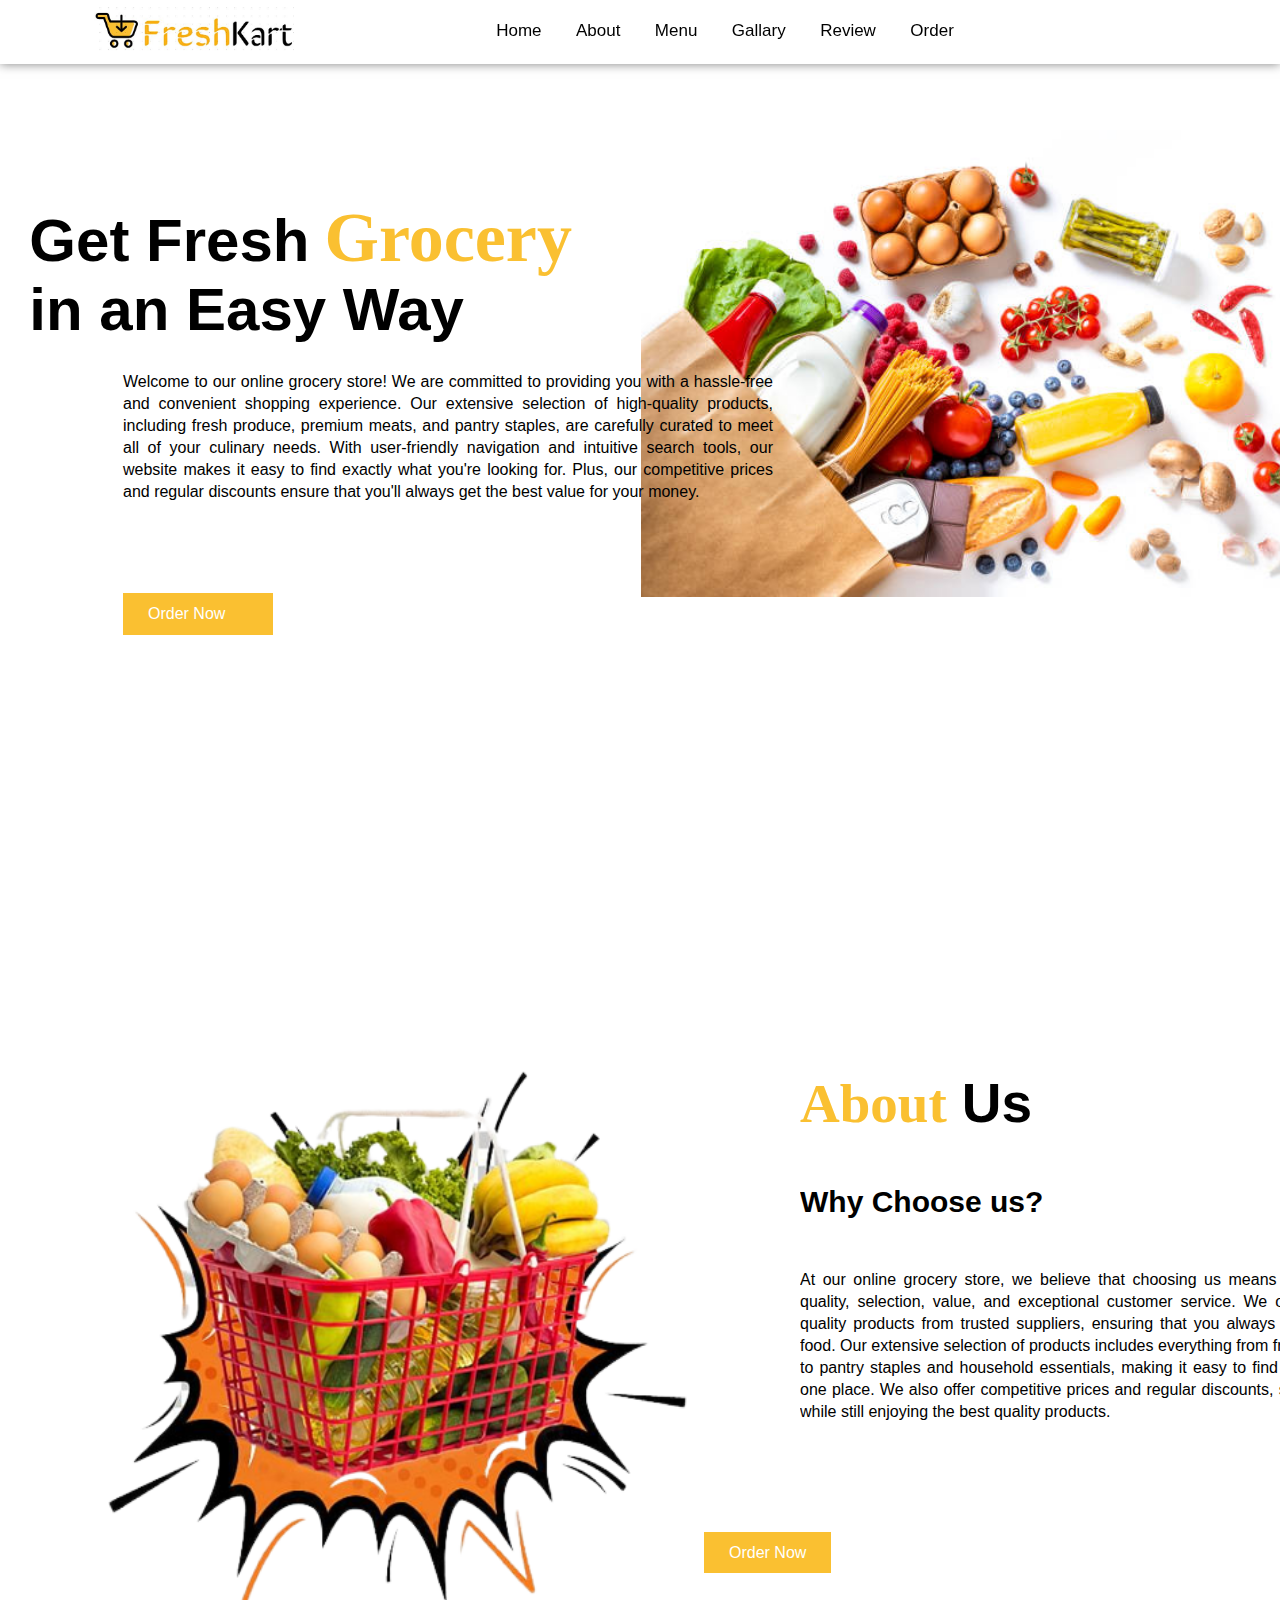
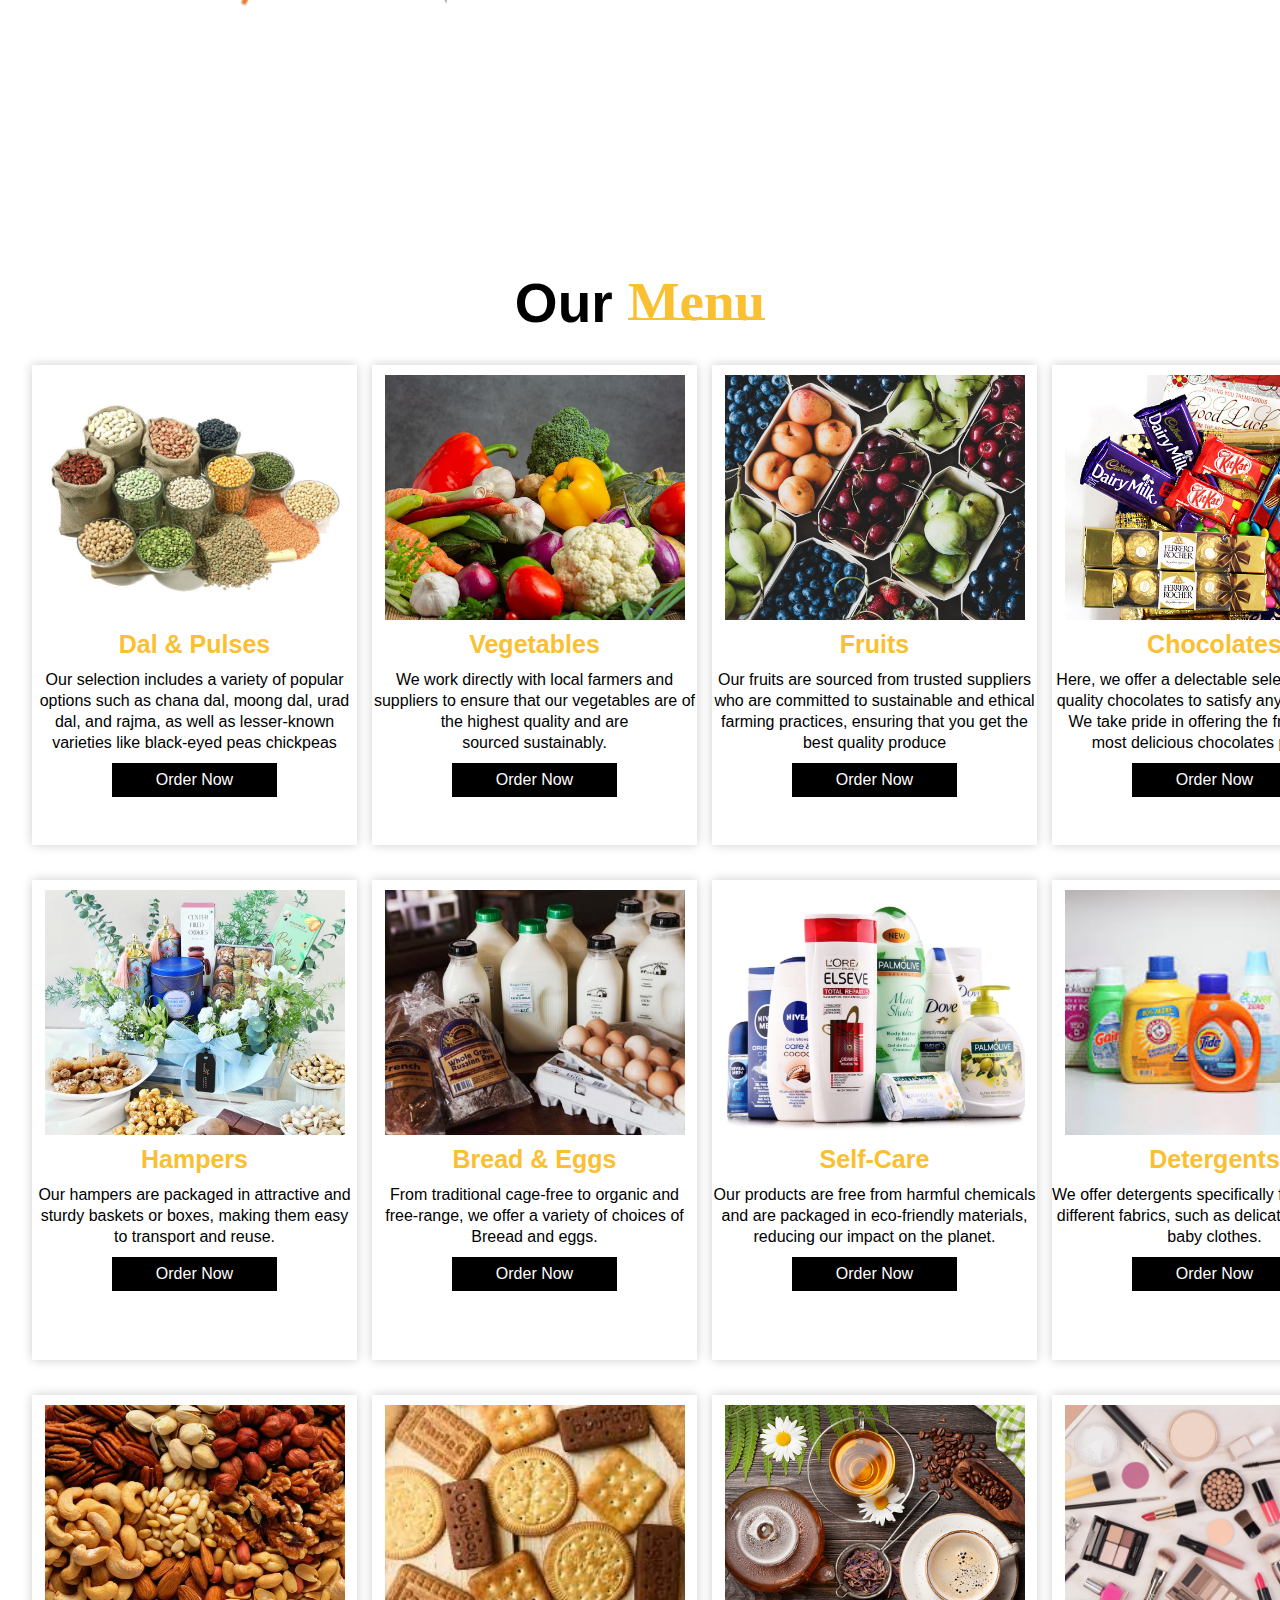
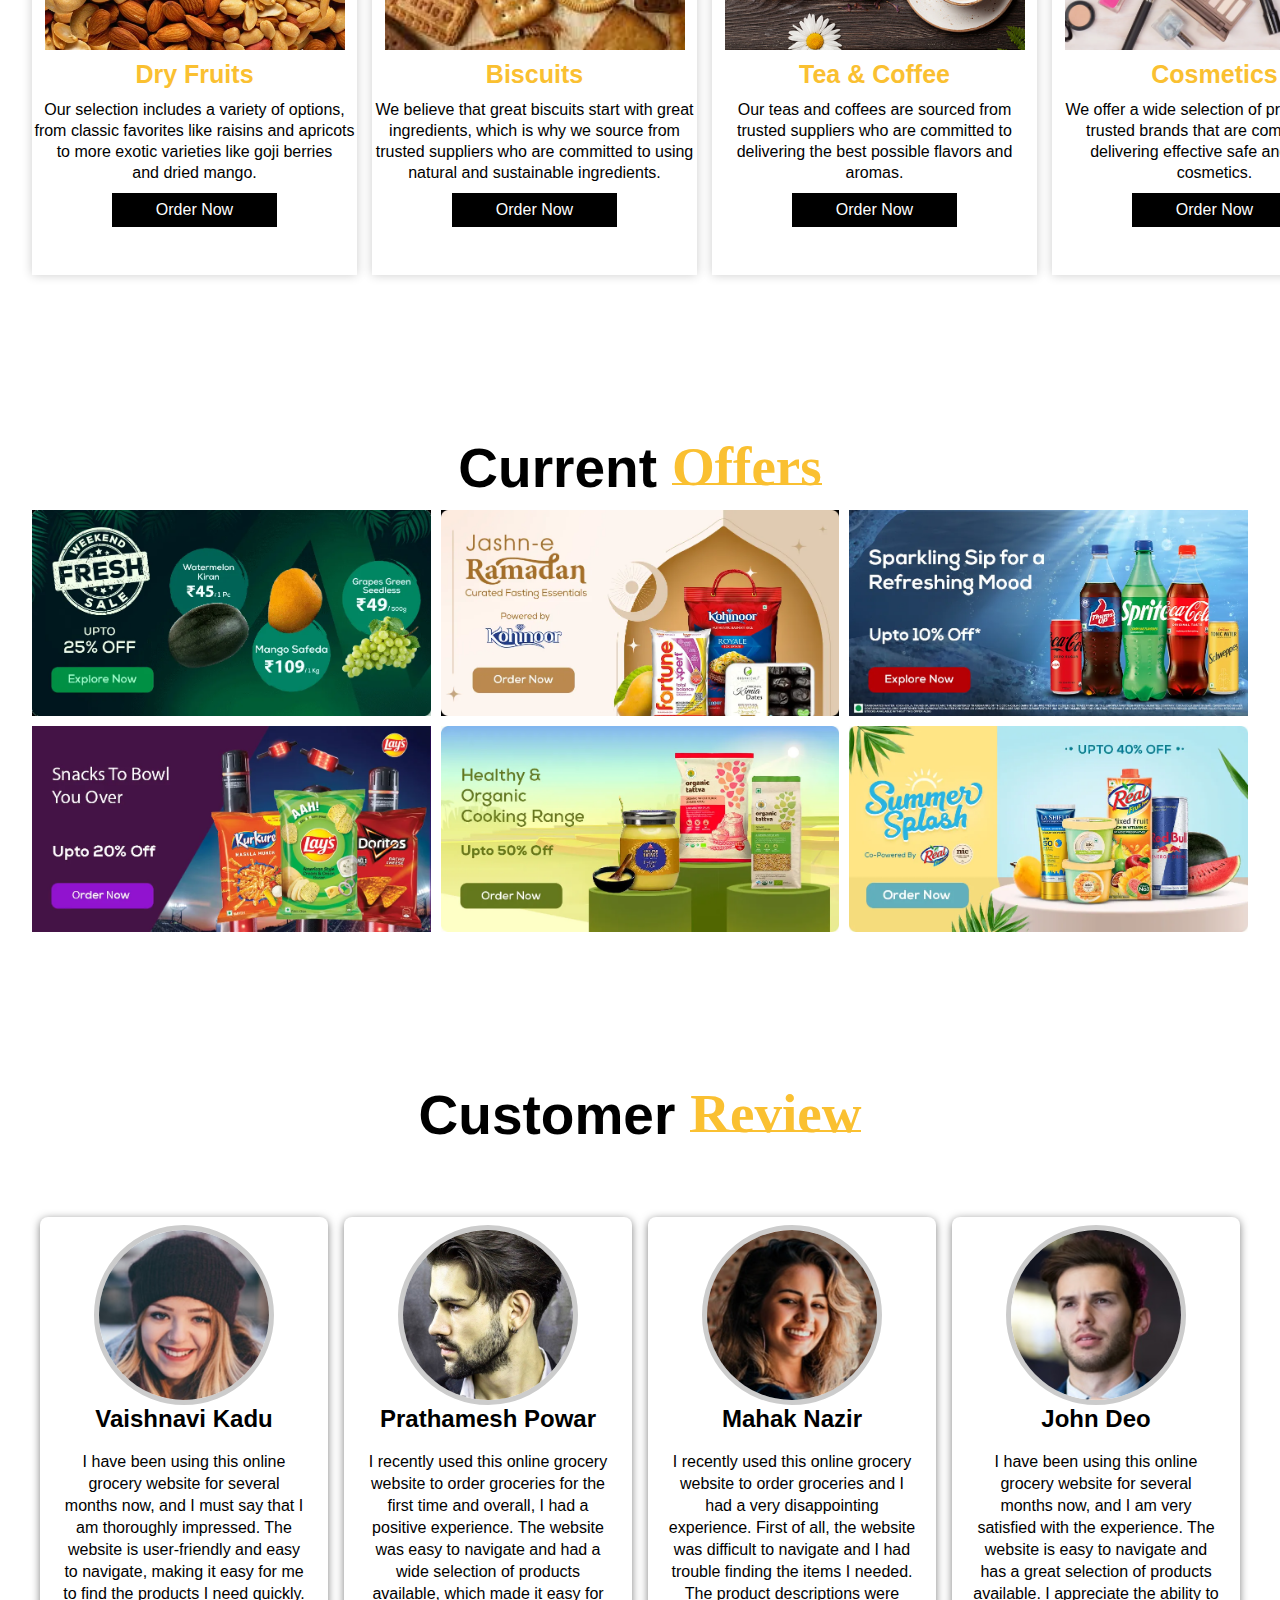
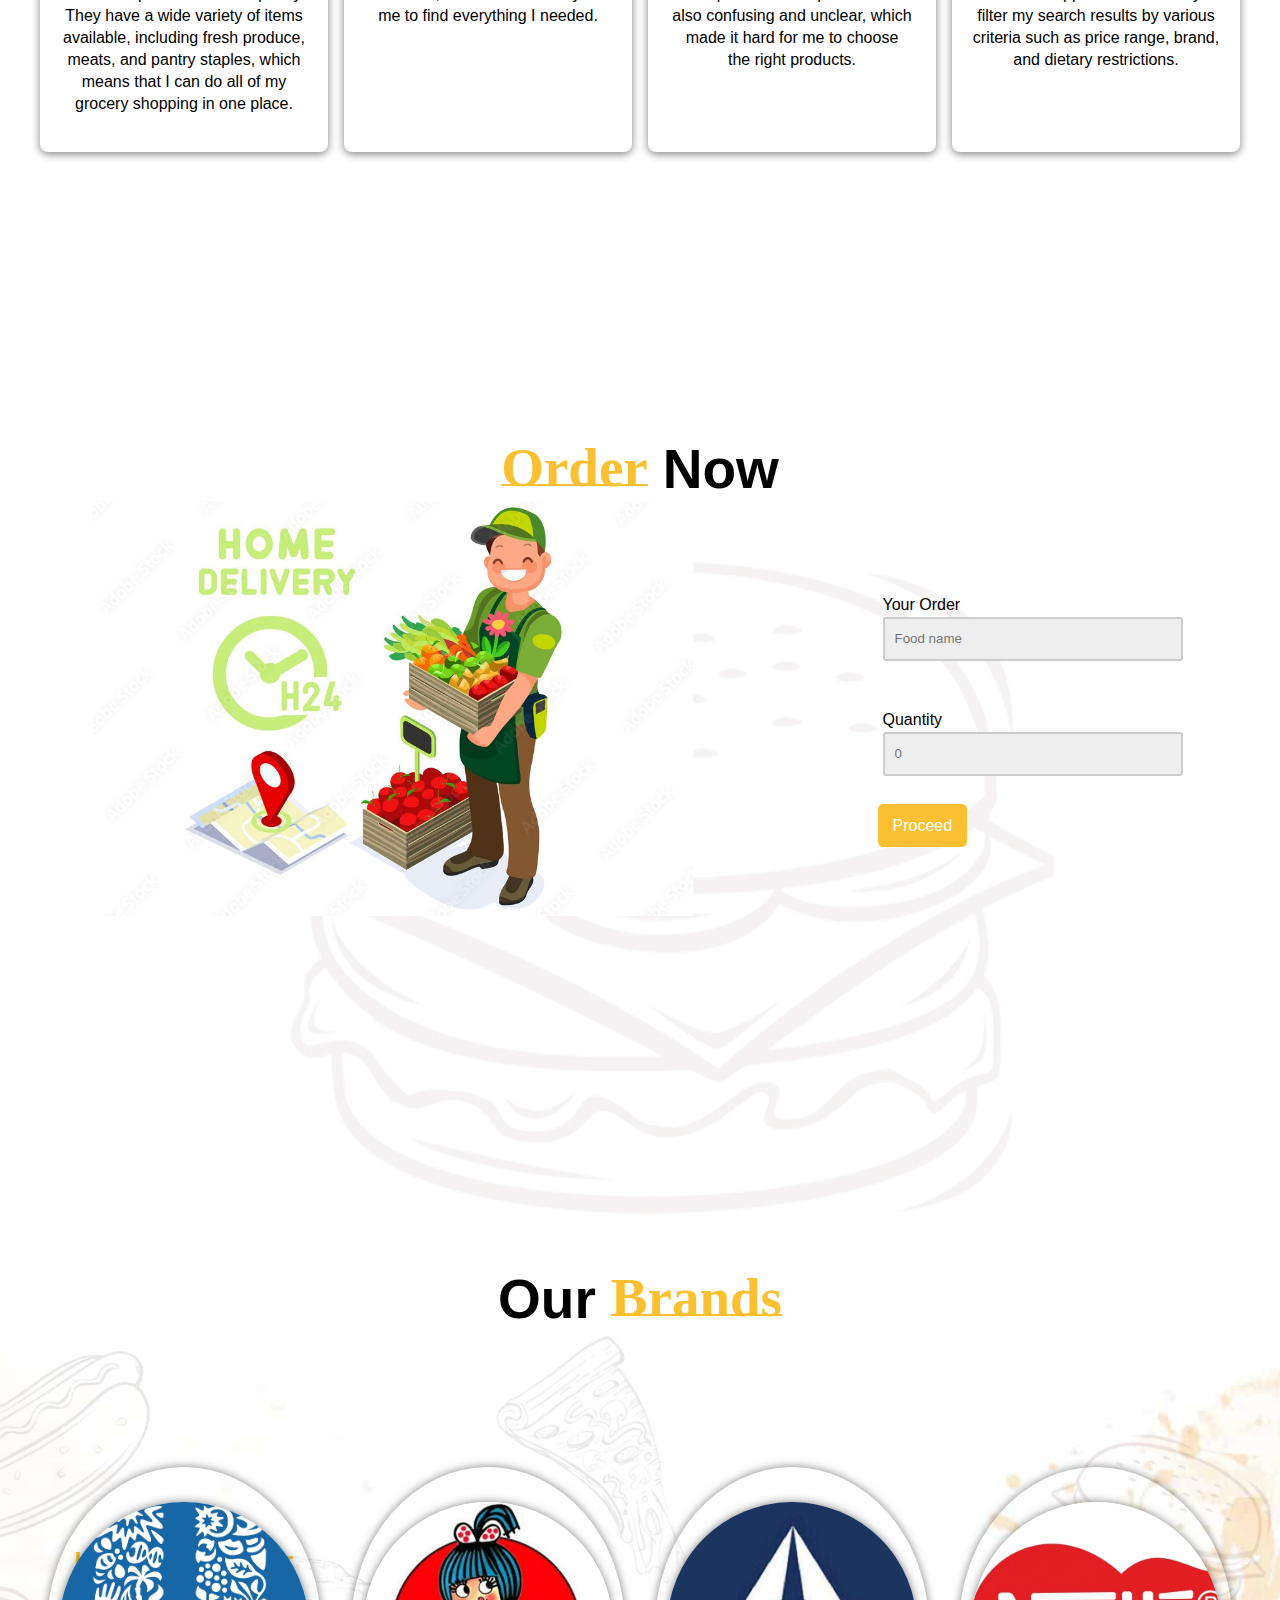
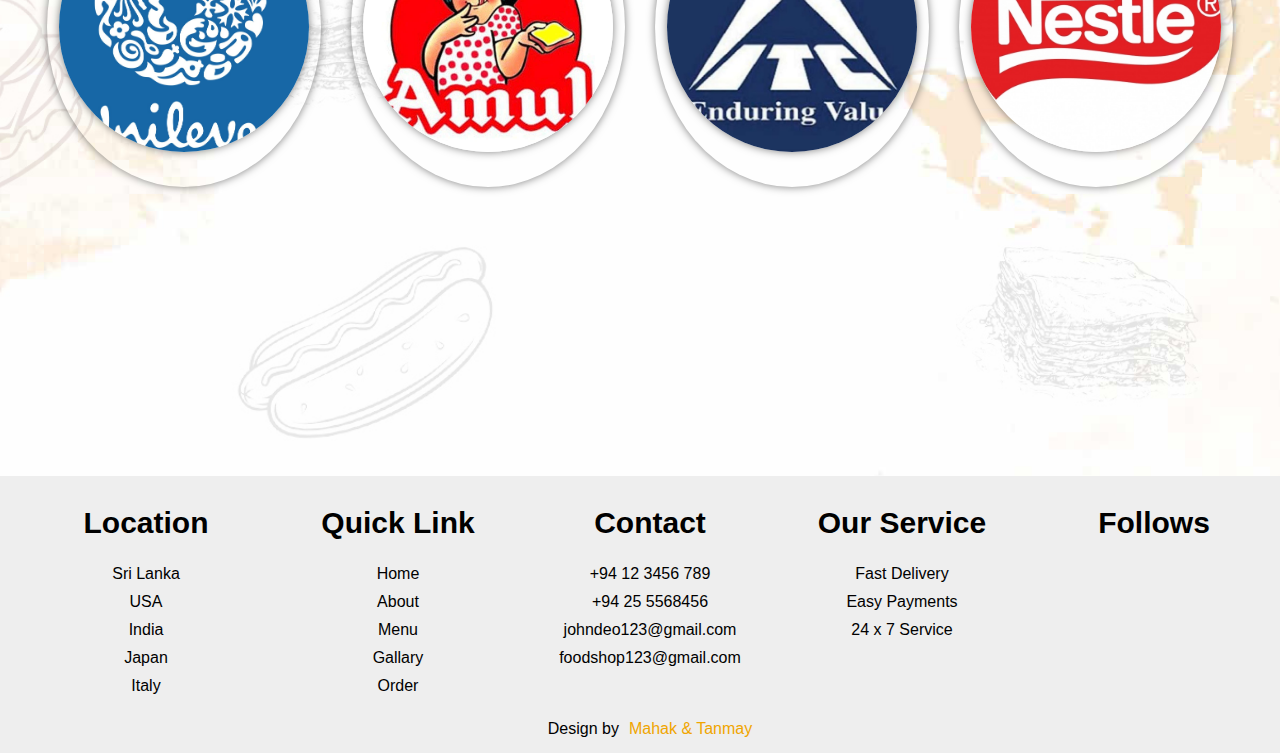
<file: index.html>
<!DOCTYPE html>
<html lang="en">

<head>
    <meta charset="UTF-8">
    <meta http-equiv="X-UA-Compatible" content="IE=edge">
    <meta name="viewport" content="width=device-width, initial-scale=1.0">
    <title>FreshKart</title>
    <link rel="stylesheet" href="style.css">
    <link rel="stylesheet" href="https://cdnjs.cloudflare.com/ajax/libs/font-awesome/6.1.1/css/all.min.css"
        integrity="sha512-KfkfwYDsLkIlwQp6LFnl8zNdLGxu9YAA1QvwINks4PhcElQSvqcyVLLD9aMhXd13uQjoXtEKNosOWaZqXgel0g=="
        crossorigin="anonymous" referrerpolicy="no-referrer" />
    <link rel="icon" href="image/favicon.pngtype=" image/png">
    <link rel="icon" href="image/fav1.png">

    <!-- Google Tag Manager -->
    <script>(function(w,d,s,l,i){w[l]=w[l]||[];w[l].push({'gtm.start':
    new Date().getTime(),event:'gtm.js'});var f=d.getElementsByTagName(s)[0],
    j=d.createElement(s),dl=l!='dataLayer'?'&l='+l:'';j.async=true;j.src=
    'https://www.googletagmanager.com/gtm.js?id='+i+dl;f.parentNode.insertBefore(j,f);
    })(window,document,'script','dataLayer','GTM-WZ4DZDVK');</script>
    <!-- End Google Tag Manager -->
</head>

<body>

    <section id="Home">
        <nav>
            <div class="logo">

                <img src="image/lol2.jpg">
            </div>

            <ul>
                <li><a href="#Home">Home</a></li>
                <li><a href="#About">About</a></li>
                <li><a href="#Menu">Menu</a></li>
                <li><a href="#Gallary">Gallary</a></li>
                <li><a href="#Review">Review</a></li>
                <li><a href="#Order">Order</a></li>
            </ul>

            <div class="icon">
                <i class="fa-solid fa-magnifying-glass"></i>
                <i class="fa-solid fa-heart"></i>
                <i class="fa-solid fa-cart-shopping"></i>
            </div>

        </nav>

        <div class="main">

            <div class="men_text">
                <h1>Get Fresh<span>Grocery</span><br>in an Easy Way</h1>
            </div>

            <div class="main_image">
                <img src="image/grocerry.jpg">
            </div>

        </div>

        <p class="main-para">
            Welcome to our online grocery store! We are committed to providing you with a hassle-free and convenient
            shopping experience. Our extensive selection of high-quality products, including fresh produce, premium
            meats, and pantry staples, are carefully curated to meet all of your culinary needs.

            With user-friendly navigation and intuitive search tools, our website makes it easy to find exactly what
            you're looking for. Plus, our competitive prices and regular discounts ensure that you'll always get the
            best value for your money.
        </p>

        <div class="main_btn">
            <a href="#">Order Now</a>
            <i class="fa-solid fa-angle-right"></i>
        </div>

    </section>



    <!--About-->

    <div class="about" id="About">
        <div class="about_main">

            <div class="image">
                <img src="image/about3.png">
            </div>

            <div class="about_text">
                <h1><span>About</span>Us</h1>
                <h3>Why Choose us?</h3>
                <p>
                    At our online grocery store, we believe that choosing us means choosing convenience, quality,
                    selection, value, and exceptional customer service. We only source the highest quality products from
                    trusted suppliers, ensuring that you always receive fresh, delicious food. Our extensive selection
                    of products includes everything from fresh produce and meats to pantry staples and household
                    essentials, making it easy to find everything you need in one place. We also offer competitive
                    prices and regular discounts, so you can save money while still enjoying the best quality products.
                </p>
            </div>

        </div>

        <a href="#" class="about_btn">Order Now</a>

    </div>



    <!--Menu-->

    <div class="menu" id="Menu">
        <h1>Our<span>Menu</span></h1>

        <div class="menu_box">
            <div class="menu_card">

                <div class="menu_image">
                    <img src="image/dal.jpg">
                </div>

                <div class="small_card">
                    <i class="fa-solid fa-heart"></i>
                </div>

                <div class="menu_info">
                    <h2>Dal & Pulses</h2>
                    <p>
                        Our selection includes a variety of popular options such as chana dal, moong dal, urad dal, and
                        rajma, as well as lesser-known varieties like black-eyed peas chickpeas
                    </p>

                    <div class="menu_icon">
                        <i class="fa-solid fa-star"></i>
                        <i class="fa-solid fa-star"></i>
                        <i class="fa-solid fa-star"></i>
                        <i class="fa-solid fa-star"></i>
                        <i class="fa-solid fa-star-half-stroke"></i>
                    </div>
                    <a href="#" class="menu_btn">Order Now</a>
                </div>

            </div>

            <div class="menu_card">

                <div class="menu_image">
                    <img src="image/vegies.jpg">
                </div>

                <div class="small_card">
                    <i class="fa-solid fa-heart"></i>
                </div>

                <div class="menu_info">
                    <h2>Vegetables</h2>
                    <p>
                        We work directly with local farmers and suppliers to ensure that our vegetables are of the
                        highest quality and are sourced sustainably.
                    </p>

                    <div class="menu_icon">
                        <i class="fa-solid fa-star"></i>
                        <i class="fa-solid fa-star"></i>
                        <i class="fa-solid fa-star"></i>
                        <i class="fa-solid fa-star"></i>
                        <i class="fa-solid fa-star-half-stroke"></i>
                    </div>
                    <a href="index2.html" class="menu_btn">Order Now</a>
                </div>

            </div>

            <div class="menu_card">

                <div class="menu_image">
                    <img src="image/fruits.jpg">
                </div>

                <div class="small_card">
                    <i class="fa-solid fa-heart"></i>
                </div>

                <div class="menu_info">
                    <h2>Fruits</h2>
                    <p>
                        Our fruits are sourced from trusted suppliers who are committed to sustainable and ethical
                        farming practices, ensuring that you get the best quality produce
                    </p>

                    <div class="menu_icon">
                        <i class="fa-solid fa-star"></i>
                        <i class="fa-solid fa-star"></i>
                        <i class="fa-solid fa-star"></i>
                        <i class="fa-solid fa-star"></i>
                        <i class="fa-solid fa-star-half-stroke"></i>
                    </div>
                    <a href="#" class="menu_btn">Order Now</a>
                </div>

            </div>

            <div class="menu_card">

                <div class="menu_image">
                    <img src="image/chocolates2.jpg">
                </div>

                <div class="small_card">
                    <i class="fa-solid fa-heart"></i>
                </div>

                <div class="menu_info">
                    <h2>Chocolates</h2>
                    <p>
                        Here, we offer a delectable selection of high-quality chocolates to satisfy any sweet tooth. We
                        take pride in offering the freshest and most delicious chocolates possible
                    </p>

                    <div class="menu_icon">
                        <i class="fa-solid fa-star"></i>
                        <i class="fa-solid fa-star"></i>
                        <i class="fa-solid fa-star"></i>
                        <i class="fa-solid fa-star"></i>
                        <i class="fa-solid fa-star-half-stroke"></i>
                    </div>
                    <a href="#" class="menu_btn">Order Now</a>
                </div>

            </div>

            <div class="menu_card">

                <div class="menu_image">
                    <img src="image/hamper.webp">
                </div>

                <div class="small_card">
                    <i class="fa-solid fa-heart"></i>
                </div>

                <div class="menu_info">
                    <h2>Hampers</h2>
                    <p>
                        Our hampers are packaged in attractive and sturdy baskets or boxes, making them easy to
                        transport and reuse.
                    </p>

                    <div class="menu_icon">
                        <i class="fa-solid fa-star"></i>
                        <i class="fa-solid fa-star"></i>
                        <i class="fa-solid fa-star"></i>
                        <i class="fa-solid fa-star"></i>
                        <i class="fa-solid fa-star-half-stroke"></i>
                    </div>
                    <a href="#" class="menu_btn">Order Now</a>
                </div>

            </div>

            <div class="menu_card">

                <div class="menu_image">
                    <img src="image/eggs.jpg">
                </div>

                <div class="small_card">
                    <i class="fa-solid fa-heart"></i>
                </div>

                <div class="menu_info">
                    <h2>Bread & Eggs</h2>
                    <p>
                        From traditional cage-free to organic and free-range, we offer a variety of choices of Breead
                        and eggs.
                    </p>

                    <div class="menu_icon">
                        <i class="fa-solid fa-star"></i>
                        <i class="fa-solid fa-star"></i>
                        <i class="fa-solid fa-star"></i>
                        <i class="fa-solid fa-star"></i>
                        <i class="fa-solid fa-star-half-stroke"></i>
                    </div>
                    <a href="#" class="menu_btn">Order Now</a>
                </div>

            </div>

            <div class="menu_card">

                <div class="menu_image">
                    <img src="image/self-care.jpeg">
                </div>

                <div class="small_card">
                    <i class="fa-solid fa-heart"></i>
                </div>

                <div class="menu_info">
                    <h2>Self-Care </h2>
                    <p>
                        Our products are free from harmful chemicals and are packaged in eco-friendly materials,
                        reducing our impact on the planet.
                    </p>

                    <div class="menu_icon">
                        <i class="fa-solid fa-star"></i>
                        <i class="fa-solid fa-star"></i>
                        <i class="fa-solid fa-star"></i>
                        <i class="fa-solid fa-star"></i>
                        <i class="fa-solid fa-star-half-stroke"></i>
                    </div>
                    <a href="#" class="menu_btn">Order Now</a>
                </div>

            </div>

            <div class="menu_card">

                <div class="menu_image">
                    <img src="image/detergents.jpeg">
                </div>

                <div class="small_card">
                    <i class="fa-solid fa-heart"></i>
                </div>

                <div class="menu_info">
                    <h2>Detergents</h2>
                    <p>
                        We offer detergents specifically formulated for different fabrics, such as delicate fabrics and
                        baby clothes.
                    </p>

                    <div class="menu_icon">
                        <i class="fa-solid fa-star"></i>
                        <i class="fa-solid fa-star"></i>
                        <i class="fa-solid fa-star"></i>
                        <i class="fa-solid fa-star"></i>
                        <i class="fa-solid fa-star-half-stroke"></i>
                    </div>
                    <a href="#" class="menu_btn">Order Now</a>
                </div>

            </div>

            <div class="menu_card">

                <div class="menu_image">
                    <img src="image/dry-fruits.webp">
                </div>

                <div class="small_card">
                    <i class="fa-solid fa-heart"></i>
                </div>

                <div class="menu_info">
                    <h2>Dry Fruits</h2>
                    <p>
                        Our selection includes a variety of options, from classic favorites like raisins and apricots to
                        more exotic varieties like goji berries and dried mango.
                    </p>

                    <div class="menu_icon">
                        <i class="fa-solid fa-star"></i>
                        <i class="fa-solid fa-star"></i>
                        <i class="fa-solid fa-star"></i>
                        <i class="fa-solid fa-star"></i>
                        <i class="fa-solid fa-star-half-stroke"></i>
                    </div>
                    <a href="#" class="menu_btn">Order Now</a>
                </div>

            </div>

            <div class="menu_card">

                <div class="menu_image">
                    <img src="image/biscuits.jpeg">
                </div>

                <div class="small_card">
                    <i class="fa-solid fa-heart"></i>
                </div>

                <div class="menu_info">
                    <h2>Biscuits</h2>
                    <p>
                        We believe that great biscuits start with great ingredients, which is why we source from trusted
                        suppliers who are committed to using natural and sustainable ingredients.

                    </p>

                    <div class="menu_icon">
                        <i class="fa-solid fa-star"></i>
                        <i class="fa-solid fa-star"></i>
                        <i class="fa-solid fa-star"></i>
                        <i class="fa-solid fa-star"></i>
                        <i class="fa-solid fa-star-half-stroke"></i>
                    </div>
                    <a href="#" class="menu_btn">Order Now</a>
                </div>

            </div>

            <div class="menu_card">

                <div class="menu_image">
                    <img src="image/tea.jpg">
                </div>

                <div class="small_card">
                    <i class="fa-solid fa-heart"></i>
                </div>

                <div class="menu_info">
                    <h2>Tea & Coffee</h2>
                    <p>
                        Our teas and coffees are sourced from trusted suppliers who are committed to delivering the best
                        possible flavors and aromas.
                    </p>

                    <div class="menu_icon">
                        <i class="fa-solid fa-star"></i>
                        <i class="fa-solid fa-star"></i>
                        <i class="fa-solid fa-star"></i>
                        <i class="fa-solid fa-star"></i>
                        <i class="fa-solid fa-star-half-stroke"></i>
                    </div>
                    <a href="#" class="menu_btn">Order Now</a>
                </div>

            </div>

            <div class="menu_card">

                <div class="menu_image">
                    <img src="image/makeup.webp">
                </div>

                <div class="small_card">
                    <i class="fa-solid fa-heart"></i>
                </div>

                <div class="menu_info">
                    <h2>Cosmetics</h2>
                    <p>
                        We offer a wide selection of products from trusted brands that are committed to delivering
                        effective safe and quality cosmetics.
                    </p>

                    <div class="menu_icon">
                        <i class="fa-solid fa-star"></i>
                        <i class="fa-solid fa-star"></i>
                        <i class="fa-solid fa-star"></i>
                        <i class="fa-solid fa-star"></i>
                        <i class="fa-solid fa-star-half-stroke"></i>
                    </div>
                    <a href="#" class="menu_btn">Order Now</a>
                </div>

            </div>

        </div>

    </div>




    <!--Gallary-->

    <div class="gallary" id="Gallary">
        <h1>Current<span>Offers</span></h1>

        <div class="gallary_image_box">
            <div class="gallary_image">
                <img src="image/1.webp">

                <h3>Weekend Fresh Sale</h3>
                <p>"Stock up on fresh produce and enjoy unbeatable prices this weekend during our Weekend Fresh Sale!"
                </p>

                <a href="#" class="gallary_btn">Order Now</a>
            </div>

            <div class="gallary_image">
                <img src="image/2.webp">

                <h3>Jashn-e Ramadan</h3>
                <p>"Celebrate the joyous occasion of Ramadan with us at Jashn-e-Ramadan! Find all your essential Ramadan
                    food items and treats at great prices, only at our grocery store."</p>

                <a href="#" class="gallary_btn">Order Now</a>
            </div>

            <div class="gallary_image">
                <img src="image/3.webp">

                <h3>Sparling Sip</h3>
                <p>"Add some sparkle to your day with our sparkling sip collection! Discover a wide range of refreshing
                    and bubbly beverages that will make every sip feel like a celebration, available now at our grocery
                    store."</p>

                <a href="#" class="gallary_btn">Order Now</a>
            </div>

            <div class="gallary_image">
                <img src="image/4.webp">

                <h3>Snacks to Bowl You Over</h3>
                <p>"Craving something crunchy or sweet? Our snack aisle has got you covered! From salty chips to
                    indulgent chocolates, find all your favorite snacks in one convenient place at our grocery store."
                </p>

                <a href="#" class="gallary_btn">Order Now</a>
            </div>

            <div class="gallary_image">
                <img src="image/5.webp">

                <h3>Healthy & Organic Cooking </h3>
                <p>"Elevate your meals with our healthy and organic cooking range! Discover a wide selection of
                    nutritious ingredients, sustainably sourced and free from harmful chemicals, now available at
                    our grocery store."</p>

                <a href="#" class="gallary_btn">Order Now</a>
            </div>

            <div class="gallary_image">
                <img src="image/6.webp">

                <h3>Summer Splash</h3>
                <p>"Make a splash this summer with our Summer Splash collection! From refreshing drinks to BBQ
                    essentials, we've got everything you need to make the most of the sunny season, available now at
                    our grocery store."</p>

                <a href="#" class="gallary_btn">Order Now</a>
            </div>

        </div>

    </div>




    <!--Review-->

    <div class="review" id="Review">
        <h1>Customer<span>Review</span></h1>

        <div class="review_box">
            <div class="review_card">

                <div class="review_profile">
                    <img src="image/review_1.png">
                </div>

                <div class="review_text">
                    <h2 class="name">Vaishnavi Kadu</h2>

                    <div class="review_icon">
                        <i class="fa-solid fa-star"></i>
                        <i class="fa-solid fa-star"></i>
                        <i class="fa-solid fa-star"></i>
                        <i class="fa-solid fa-star"></i>
                        <i class="fa-solid fa-star-half-stroke"></i>
                    </div>

                    <div class="review_social">
                        <i class="fa-brands fa-facebook-f"></i>
                        <i class="fa-brands fa-instagram"></i>
                        <i class="fa-brands fa-twitter"></i>
                        <i class="fa-brands fa-linkedin-in"></i>
                    </div>

                    <p>
                        I have been using this online grocery website for several months now, and I must say that I am
                        thoroughly impressed. The website is user-friendly and easy to navigate, making it easy for me
                        to find the products I need quickly. They have a wide variety of items available, including
                        fresh produce, meats, and pantry staples, which means that I can do all of my grocery shopping
                        in one place.


                    </p>

                </div>

            </div>

            <div class="review_card">

                <div class="review_profile">
                    <img src="image/review_2.png">
                </div>

                <div class="review_text">
                    <h2 class="name">Prathamesh Powar</h2>

                    <div class="review_icon">
                        <i class="fa-solid fa-star"></i>
                        <i class="fa-solid fa-star"></i>
                        <i class="fa-solid fa-star"></i>
                        <i class="fa-solid fa-star"></i>
                        <i class="fa-solid fa-star-half-stroke"></i>
                    </div>

                    <div class="review_social">
                        <i class="fa-brands fa-facebook-f"></i>
                        <i class="fa-brands fa-instagram"></i>
                        <i class="fa-brands fa-twitter"></i>
                        <i class="fa-brands fa-linkedin-in"></i>
                    </div>

                    <p>
                        I recently used this online grocery website to order groceries for the first time and overall, I
                        had a positive experience. The website was easy to navigate and had a wide selection of products
                        available, which made it easy for me to find everything I needed.
                    </p>

                </div>

            </div>

            <div class="review_card">

                <div class="review_profile">
                    <img src="image/review_3.png">
                </div>

                <div class="review_text">
                    <h2 class="name">Mahak Nazir</h2>

                    <div class="review_icon">
                        <i class="fa-solid fa-star"></i>
                        <i class="fa-solid fa-star"></i>
                        <!-- <i class="fa-solid fa-star"></i>
                        <i class="fa-solid fa-star"></i>
                        <i class="icon-star-empty"></i> -->
                        <!-- <i class="fa-solid fa-star-half-stroke"></i> -->

                    </div>

                    <div class="review_social">
                        <i class="fa-brands fa-facebook-f"></i>
                        <i class="fa-brands fa-instagram"></i>
                        <i class="fa-brands fa-twitter"></i>
                        <i class="fa-brands fa-linkedin-in"></i>
                    </div>

                    <p>
                        I recently used this online grocery website to order groceries and I had a very disappointing
                        experience. First of all, the website was difficult to navigate and I had trouble finding the
                        items I needed. The product descriptions were also confusing and unclear, which made it hard for
                        me to choose the right products.
                    </p>

                </div>

            </div>

            <div class="review_card">

                <div class="review_profile">
                    <img src="image/review_4.png">
                </div>

                <div class="review_text">
                    <h2 class="name">John Deo</h2>

                    <div class="review_icon">
                        <i class="fa-solid fa-star"></i>
                        <i class="fa-solid fa-star"></i>
                        <i class="fa-solid fa-star"></i>
                        <!-- <i class="fa-solid fa-star"></i> -->
                        <i class="fa-solid fa-star-half-stroke"></i>
                    </div>

                    <div class="review_social">
                        <i class="fa-brands fa-facebook-f"></i>
                        <i class="fa-brands fa-instagram"></i>
                        <i class="fa-brands fa-twitter"></i>
                        <i class="fa-brands fa-linkedin-in"></i>
                    </div>

                    <p>
                        I have been using this online grocery website for several months now, and I am very satisfied
                        with the experience. The website is easy to navigate and has a great selection of products
                        available. I appreciate the ability to filter my search results by various criteria such as
                        price range, brand, and dietary restrictions.
                    </p>

                </div>

            </div>

        </div>

    </div><br><br><br>



    <!--Order-->

    <div class="order" id="Order">
        <h1><span>Order</span>Now</h1>

        <div class="order_main">

            <div class="order_image">
                <img src="image/give4.jpg">
            </div>

            <form action="#">

                

                <div class="input">
                    <p>Your Order</p>
                    <input placeholder="Food name">
                </div><br><br>

                <div class="input">
                    <p>Quantity</p>
                    <input type="number" placeholder="0">
                </div><br><br>



                <!-- <div class="input">
                    <p>Address</p>
                    <input placeholder="you Address">
                </div> -->

                <a href="index2.html" class="order_btn">Proceed</a>

            </form>

        </div>

    </div>



    <!--Team-->

    <div class="team">
        <h1>Our<span>Brands</span></h1>

        <div class="team_box">
            <div class="profile">
                <img src="image/uniliver-logo.jpg">

                <div class="info">
                    <h2 class="name">Hindustan Unilever</h2>
                    <p class="bio">"Bringing the best to you"</p>

                    <!-- <div class="team_icon">
                        <i class="fa-brands fa-facebook-f"></i>
                        <i class="fa-brands fa-twitter"></i>
                        <i class="fa-brands fa-instagram"></i>
                    </div> -->

                </div>

            </div>

            <div class="profile">
                <img src="image/amul.jpg">

                <div class="info">
                    <h2 class="name">Amul</h2>
                    <p class="bio">"The taste of India"</p>

                    <!-- <div class="team_icon">
                        <i class="fa-brands fa-facebook-f"></i>
                        <i class="fa-brands fa-twitter"></i>
                        <i class="fa-brands fa-instagram"></i>
                    </div> -->

                </div>

            </div>

            <div class="profile">
                <img src="image/itc.jpg">

                <div class="info">
                    <h2 class="name">ITC</h2>
                    <p class="bio">"Enduring Value. Forged in Trust."</p>

                    <!-- <div class="team_icon">
                        <i class="fa-brands fa-facebook-f"></i>
                        <i class="fa-brands fa-twitter"></i>
                        <i class="fa-brands fa-instagram"></i>
                    </div> -->

                </div>

            </div>

            <div class="profile">
                <img src="image/nestle.jpg">

                <div class="info">
                    <h2 class="name">Nestle</h2>
                    <p class="bio">"Good Food, Good Life"</p>

                    <!-- <div class="team_icon">
                        <i class="fa-brands fa-facebook-f"></i>
                        <i class="fa-brands fa-twitter"></i>
                        <i class="fa-brands fa-instagram"></i>
                    </div> -->

                </div>

            </div>

        </div>

    </div>



    <!--Footer-->

    <footer>
        <div class="footer_main">

            <div class="footer_tag">
                <h2>Location</h2>
                <p>Sri Lanka</p>
                <p>USA</p>
                <p>India</p>
                <p>Japan</p>
                <p>Italy</p>
            </div>

            <div class="footer_tag">
                <h2>Quick Link</h2>
                <p>Home</p>
                <p>About</p>
                <p>Menu</p>
                <p>Gallary</p>
                <p>Order</p>
            </div>

            <div class="footer_tag">
                <h2>Contact</h2>
                <p>+94 12 3456 789</p>
                <p>+94 25 5568456</p>
                <p>johndeo123@gmail.com</p>
                <p>foodshop123@gmail.com</p>
            </div>

            <div class="footer_tag">
                <h2>Our Service</h2>
                <p>Fast Delivery</p>
                <p>Easy Payments</p>
                <p>24 x 7 Service</p>
            </div>

            <div class="footer_tag">
                <h2>Follows</h2>
                <i class="fa-brands fa-facebook-f"></i>
                <i class="fa-brands fa-twitter"></i>
                <i class="fa-brands fa-instagram"></i>
                <i class="fa-brands fa-linkedin-in"></i>
            </div>

        </div>

        <p class="end">Design by<span><i class="fa-solid fa-face-grin"></i> Mahak & Tanmay</span></p>

    </footer>

    <!-- Google Tag Manager (noscript) -->
    <noscript><iframe src="https://www.googletagmanager.com/ns.html?id=GTM-WZ4DZDVK"
    height="0" width="0" style="display:none;visibility:hidden"></iframe></noscript>
    <!-- End Google Tag Manager (noscript) -->




</body>

</html>
</file>
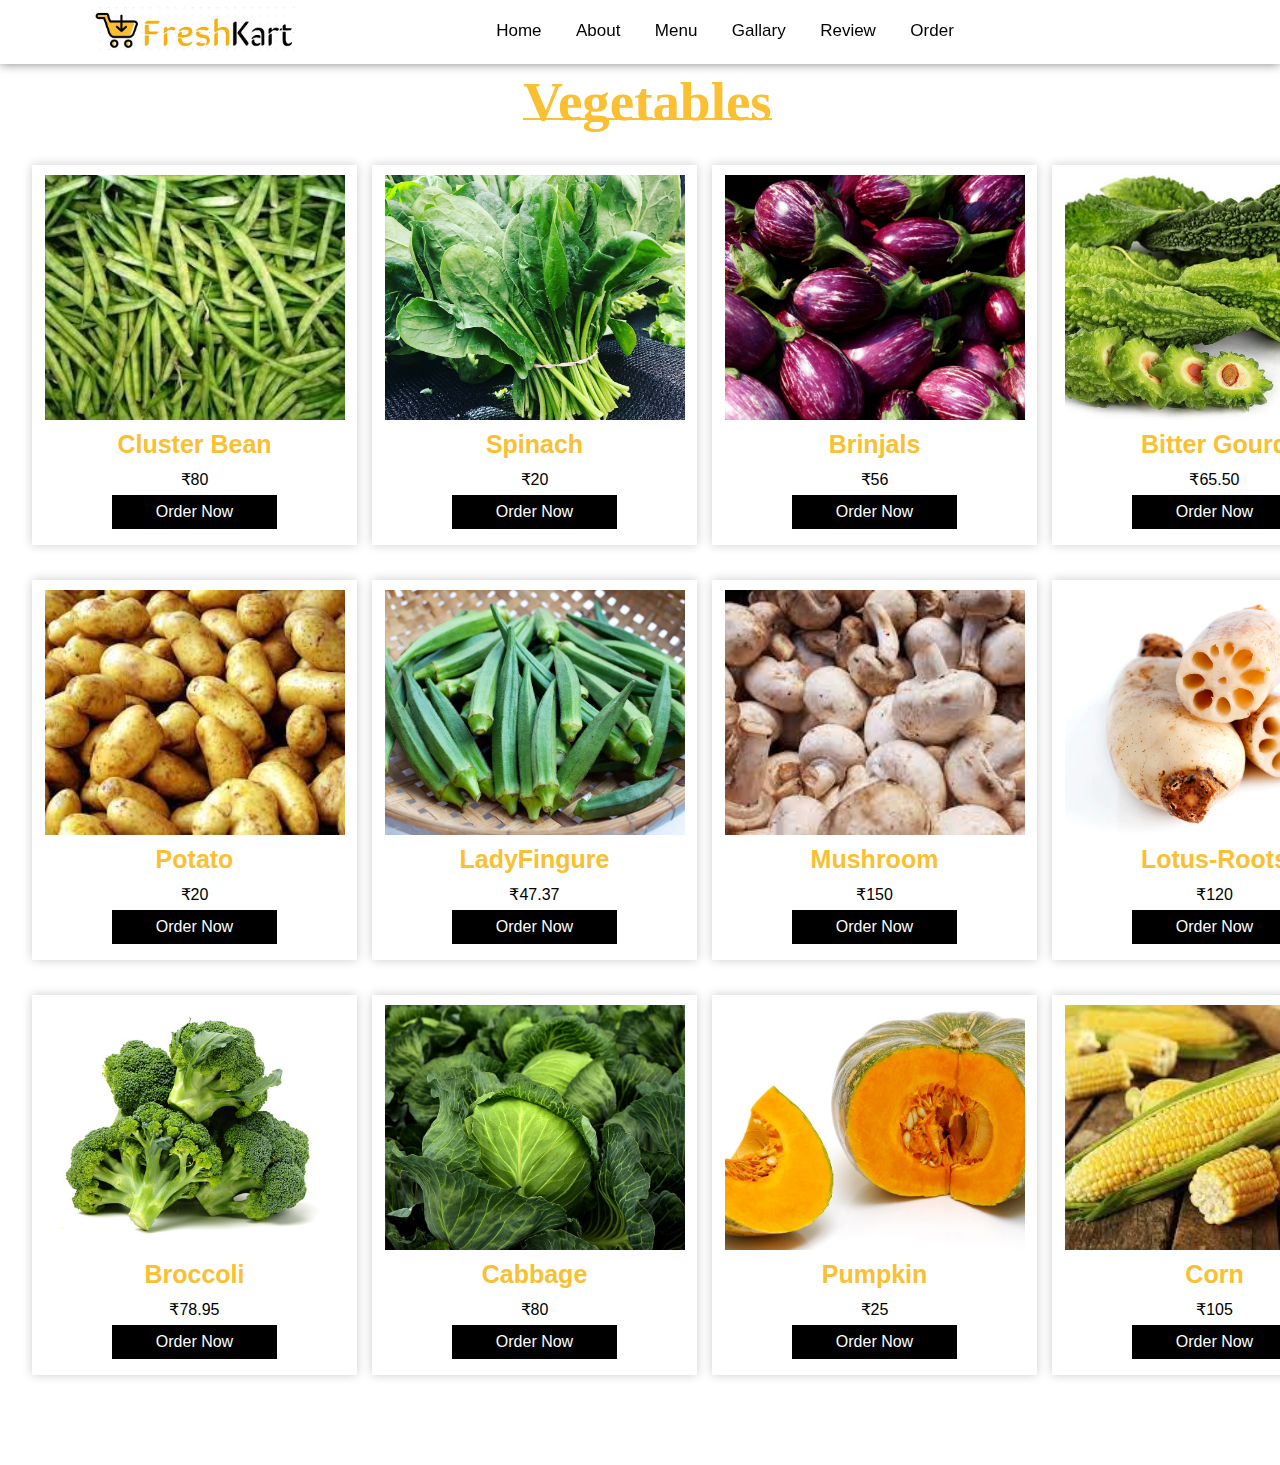
<file: index2.html>
<!DOCTYPE html>
<html lang="en">

<head>
    <meta charset="UTF-8">
    <meta http-equiv="X-UA-Compatible" content="IE=edge">
    <meta name="viewport" content="width=device-width, initial-scale=1.0">
    <title>FreshKart</title>
    <link rel="stylesheet" href="styles2.css">
    <link rel="stylesheet" href="https://cdnjs.cloudflare.com/ajax/libs/font-awesome/6.1.1/css/all.min.css"
        integrity="sha512-KfkfwYDsLkIlwQp6LFnl8zNdLGxu9YAA1QvwINks4PhcElQSvqcyVLLD9aMhXd13uQjoXtEKNosOWaZqXgel0g=="
        crossorigin="anonymous" referrerpolicy="no-referrer" />
    <link rel="icon" href="image/favicon.pngtype=" image/png">
    <link rel="icon" href="image/fav1.png">
</head>

<body>
    <section id="Home">
        <nav>
            <div class="logo">

                <img src="image/lol2.jpg">
            </div>

            <ul>
                <li><a href="#Home">Home</a></li>
                <li><a href="#About">About</a></li>
                <li><a href="#Menu">Menu</a></li>
                <li><a href="#Gallary">Gallary</a></li>
                <li><a href="#Review">Review</a></li>
                <li><a href="#Order">Order</a></li>
            </ul>

            <div class="icon">
                <i class="fa-solid fa-magnifying-glass"></i>
                <i class="fa-solid fa-heart"></i>
                <i class="fa-solid fa-cart-shopping"></i>
            </div>

        </nav>

        
    </section>

    <div class="menu" id="Menu">
        <h1><span>Vegetables</span></h1>

        <div class="menu_box">
            <div class="menu_card">

                <div class="menu_image">
                    <img src="image/gavar.webp">
                </div>

                <div class="small_card">
                    <i class="fa-solid fa-heart"></i>
                </div>

                <div class="menu_info">
                    <h2>Cluster Bean</h2>
                    <p>₹80</p>
                    
                    <a href="index3.html" class="menu_btn">Order Now</a>
                </div>

            </div>

            <div class="menu_card">

                <div class="menu_image">
                    <img src="image/spinach.jpg">
                </div>

                <div class="small_card">
                    <i class="fa-solid fa-heart"></i>
                </div>

                <div class="menu_info">
                    <h2>Spinach</h2>
                    <p>₹20</p>
                    <a href="index3.html" class="menu_btn">Order Now</a>
                </div>

            </div>

            <div class="menu_card">

                <div class="menu_image">
                    <img src="image/brinjal.jpg">
                </div>

                <div class="small_card">
                    <i class="fa-solid fa-heart"></i>
                </div>

                <div class="menu_info">
                    <h2>Brinjals</h2>
                    <p>₹56</p>
                    <a href="index3.html" class="menu_btn">Order Now</a>
                </div>

            </div>

            <div class="menu_card">

                <div class="menu_image">
                    <img src="image/bitterGourd.jpg">
                </div>

                <div class="small_card">
                    <i class="fa-solid fa-heart"></i>
                </div>

                <div class="menu_info">
                    <h2>Bitter Gourd</h2>
                    <p>₹65.50</p>
                    <a href="index3.html" class="menu_btn">Order Now</a>
                </div>

            </div>

            <div class="menu_card">

                <div class="menu_image">
                    <img src="image/potato.jpg">
                </div>

                <div class="small_card">
                    <i class="fa-solid fa-heart"></i>
                </div>

                <div class="menu_info">
                    <h2>Potato</h2>
                    <p>₹20</p>
                    <a href="index3.html" class="menu_btn">Order Now</a>
                </div>

            </div>

            <div class="menu_card">

                <div class="menu_image">
                    <img src="image/ladyfingure.webp">
                </div>

                <div class="small_card">
                    <i class="fa-solid fa-heart"></i>
                </div>

                <div class="menu_info">
                    <h2>LadyFingure</h2>
                    <p>₹47.37</p>
                    <a href="index3.html" class="menu_btn">Order Now</a>
                </div>

            </div>

            <div class="menu_card">

                <div class="menu_image">
                    <img src="image/mushroom.jpg">
                </div>

                <div class="small_card">
                    <i class="fa-solid fa-heart"></i>
                </div>

                <div class="menu_info">
                    <h2>Mushroom</h2>
                    <p>₹150</p>
                    <a href="index3.html" class="menu_btn">Order Now</a>
                </div>

            </div>

            <div class="menu_card">

                <div class="menu_image">
                    <img src="image/lotusroots.webp">
                </div>

                <div class="small_card">
                    <i class="fa-solid fa-heart"></i>
                </div>

                <div class="menu_info">
                    <h2>Lotus-Roots</h2>
                    <p>₹120</p>
                    <a href="index3.html" class="menu_btn">Order Now</a>
                </div>

            </div>

            <div class="menu_card">

                <div class="menu_image">
                    <img src="image/broccoli.jpg">
                </div>

                <div class="small_card">
                    <i class="fa-solid fa-heart"></i>
                </div>

                <div class="menu_info">
                    <h2>Broccoli</h2>
                    <p>₹78.95</p>
                    <a href="index3.html" class="menu_btn">Order Now</a>
                </div>

            </div>

            <div class="menu_card">

                <div class="menu_image">
                    <img src="image/cabbage.jpg">
                </div>

                <div class="small_card">
                    <i class="fa-solid fa-heart"></i>
                </div>

                <div class="menu_info">
                    <h2>Cabbage</h2>
                    <p>₹80</p>
                    <a href="index3.html" class="menu_btn">Order Now</a>
                </div>

            </div>

            <div class="menu_card">

                <div class="menu_image">
                    <img src="image/pumpkin.jpg">
                </div>

                <div class="small_card">
                    <i class="fa-solid fa-heart"></i>
                </div>

                <div class="menu_info">
                    <h2>Pumpkin</h2>
                    <p>₹25</p>
                    <a href="index3.html" class="menu_btn">Order Now</a>
                </div>

            </div>

            <div class="menu_card">

                <div class="menu_image">
                    <img src="image/corn.jpg">
                </div>

                <div class="small_card">
                    <i class="fa-solid fa-heart"></i>
                </div>

                <div class="menu_info">
                    <h2>Corn</h2>
                    <p>₹105</p>
                    <a href="index3.html" class="menu_btn">Order Now</a>
                </div>

            </div>

        </div>

    </div>
</body>

</html>
</file>
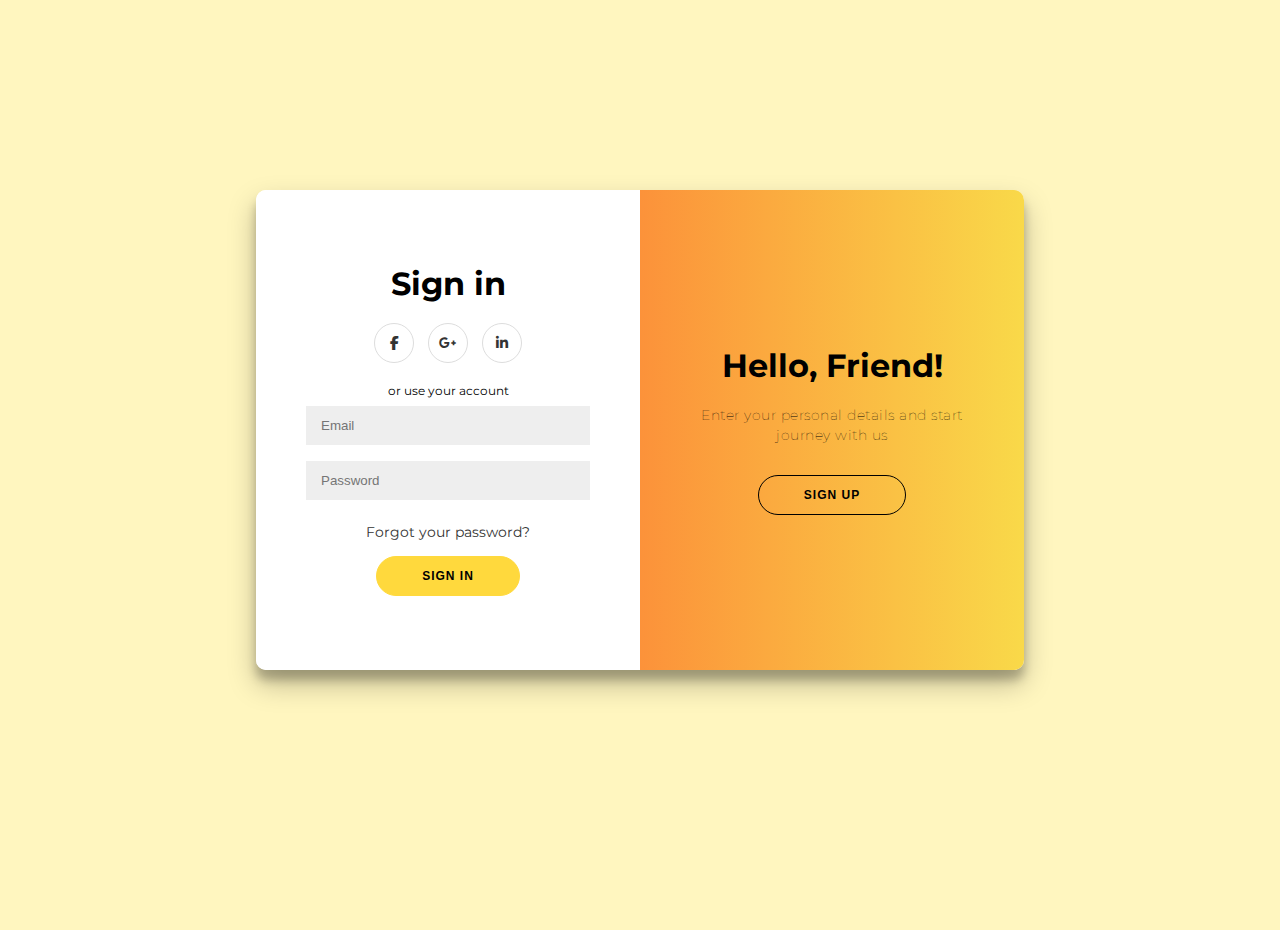
<file: index3.html>
<!DOCTYPE html>
<html lang="en">

<head>
    <meta charset="UTF-8">
    <meta http-equiv="X-UA-Compatible" content="IE=edge">
    <meta name="viewport" content="width=device-width, initial-scale=1.0">
    <title>FreshKart</title>
    <link rel="stylesheet" href="styles3.css">
    <link rel="stylesheet" href="https://cdnjs.cloudflare.com/ajax/libs/font-awesome/6.4.0/css/all.min.css">
    <link rel="icon" href="image/fav1.png">
</head>

<body>

    <div class="container" id="container">
        <div class="form-container sign-up-container">
            <form name="form1" action="mailto:mahak.nazir@somaiya.edu" method="post" enctype="text/plain">
                <h1>Create Account</h1>
                <div class="social-container">
                    <a href="#" class="social"><i class="fa-brands fa-facebook-f"></i></a>
                    <a href="#" class="social"><i class="fab fa-google-plus-g"></i></a>
                    <a href="#" class="social"><i class="fab fa-linkedin-in"></i></a>
                </div>
                <span>or use your email for registration</span>
                <input type="text" placeholder="Name" />
                <input type="email" name='text1' placeholder="Email" />
                <input type="password" placeholder="Password" />
                <button>Sign Up</button>
            </form>
        </div>
        <div class="form-container sign-in-container">
            <form name='text1' action="index4.html">
                <h1>Sign in</h1>
                <div class="social-container">
                    <a href="#" class="social"><i class="fa-brands fa-facebook-f"></i></i></a>
                    <a href="#" class="social"><i class="fab fa-google-plus-g"></i></a>
                    <a href="#" class="social"><i class="fab fa-linkedin-in"></i></a>
                </div>
                <span>or use your account</span>
                <input type="email" name='text1' placeholder="Email" />
                <input type="password" placeholder="Password" />
                <a href="#">Forgot your password?</a>
                <button onclick="ValidateEmail(document.form1.text1)">Sign In</button>
            </form>
        </div>
        <div class="overlay-container">
            <div class="overlay">
                <div class="overlay-panel overlay-left">
                    <h1>Welcome Back!</h1>
                    <p>To keep connected with us please login with your personal info</p>
                    <button class="ghost" id="signIn">Sign In</button>
                </div>
                <div class="overlay-panel overlay-right">
                    <h1>Hello, Friend!</h1>
                    <p>Enter your personal details and start journey with us</p>
                    <button class="ghost" id="signUp">Sign Up</button>
                </div>
            </div>
        </div>
    </div>

    <script src="index.js">

    </script>
</body>

</html>
</file>
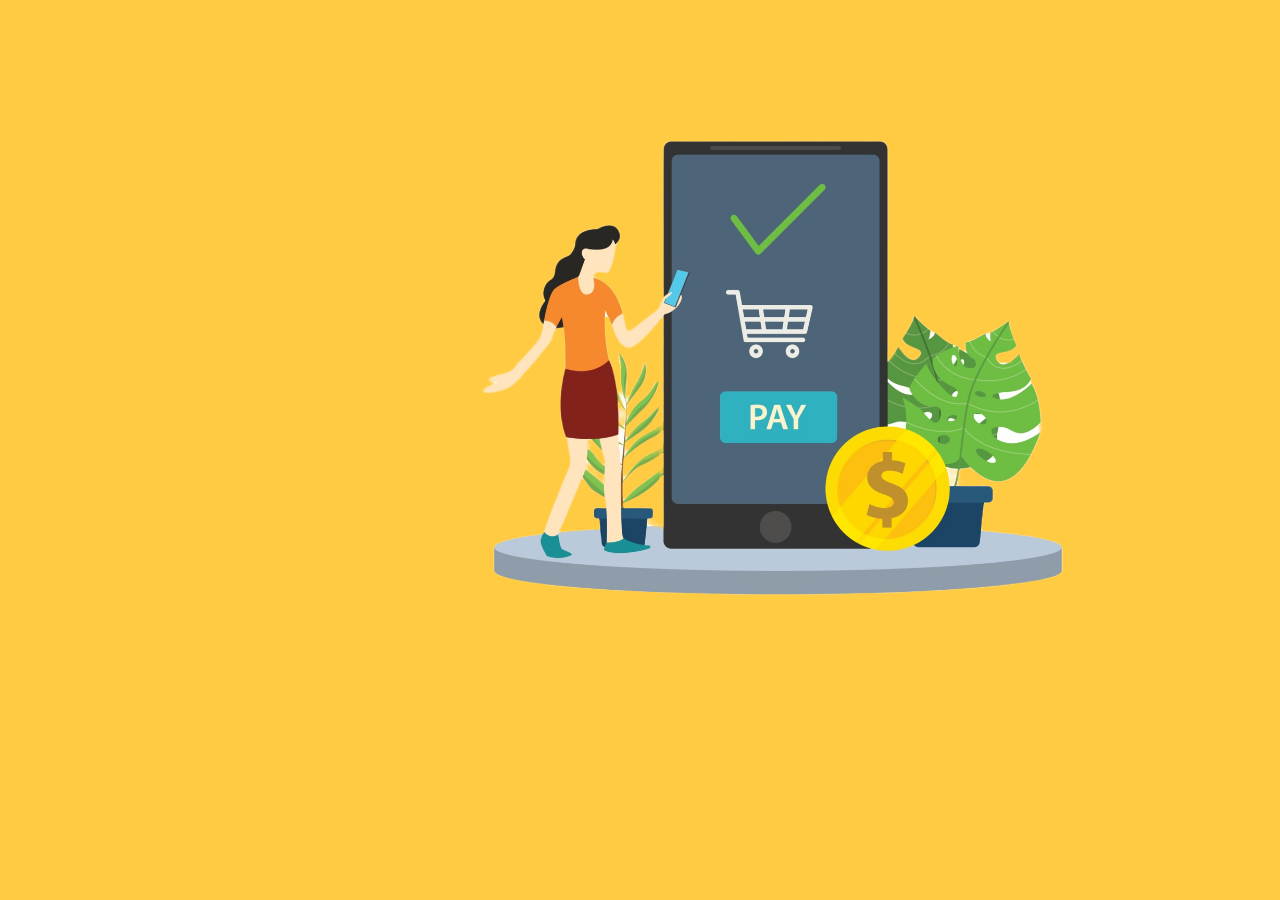
<file: index4.html>
<!DOCTYPE html>
<html lang="en">

<head>
    <meta charset="UTF-8">
    <meta http-equiv="X-UA-Compatible" content="IE=edge">
    <meta name="viewport" content="width=device-width, initial-scale=1.0">
    <title>FreshKart</title>
    <link rel="icon" href="image/fav1.png">
    <style>
        body {
            background-color: #FFCB42;
            padding-left: 270px;
            padding-top: 20px;
        }
    </style>
</head>

<body>
    <!-- <img src="image/order.webp" alt=""> -->
    <img src="image/My project.png" alt="Order Confirmed" width="1000"  height="1000">
</body>

</html>
</file>
<file: style.css>
* {
    margin: 0;
    padding: 0;
    box-sizing: border-box;
    font-family: sans-serif;
}


html {
    scroll-behavior: smooth;
}

section {
    width: 100%;
    height: 100vh;
}



section nav {
    display: flex;
    justify-content: space-around;
    align-items: center;
    position: fixed;
    right: 0;
    left: 0;
    background: white;
    box-shadow: 0 0 10px rgba(0, 0, 0, 0.5);
    z-index: 1000;
}

section nav .logo img {
    width: 200px;
    cursor: pointer;
    margin: 7px 0;
    /* height: 40px; */

}

section nav ul {
    list-style: none;
}

section nav ul li {
    display: inline-block;
    margin: 0 15px;
}

section nav ul li a {
    text-decoration: none;
    color: #000;
    font-weight: 500;
    font-size: 17px;
    transition: 0.1s;
}

section nav ul li a::after {
    content: '';
    width: 0;
    height: 2px;
    background: #fac031;
    display: block;
    transition: 0.2s linear;
}

section nav ul li a:hover::after {
    width: 100%;
}

section nav ul li a:hover {
    color: #fac031;
}

section nav .icon i {
    font-size: 18px;
    color: #000;
    margin: 0 5px;
    cursor: pointer;
    transition: 0.3s;
}

section nav .icon i:hover {
    color: #fac031;
}

section .main {
    display: flex;
    align-items: center;
    justify-content: space-around;
    position: relative;
    top: 130px;
}

section .main .men_text h1 {
    font-size: 60px;
    position: relative;
    top: -90px;
    left: 20px;
}

section .main .men_text h1 span {
    margin-left: 15px;
    color: #fac031;
    font-family: mv boli;
    line-height: 22px;
    font-size: 70px;
}

section .main .main_image img {
    width: 700px;
    position: relative;
    left: 70px;
}

section p {
    width: 650px;
    text-align: justify;
    position: relative;
    left: 123px;
    bottom: 120px;
    line-height: 22px;
}

section .main_btn {
    background: #fac031;
    position: relative;
    left: 123px;
    bottom: 30px;
    width: 150px;
    cursor: pointer;
    padding: 12px 25px;
}

section .main_btn a {
    color: #fff;
    margin-right: 5px;
    text-decoration: none;
}

section .main_btn i {
    color: #fff;
    transition: 0.3s;
}

section .main_btn:hover i {
    transform: translateX(7px);
}



/*About*/
.main-para {
    padding-top: 20px;
    margin-left: 0%;
}

.about {
    width: 100%;
    height: 100vh;
    padding: 70px 0;
}

.about .about_main {
    display: flex;
    align-items: center;
    justify-content: space-around;
}

.about .about_main .image img {
    width: 800px;
    position: relative;
    top: 60px;
    height: 600px;
}

.about .about_main .about_text h1 span {
    color: #fac031;
    margin-right: 15px;
    font-family: mv boli;
}

.about .about_main .about_text h1 {
    font-size: 55px;
    position: relative;
    bottom: 50px;
}

.about .about_main .about_text h3 {
    font-size: 30px;
    margin: 0 0 50px 0;
}

.about .about_main .about_text p {
    width: 650px;
    text-align: justify;
    margin-right: 30px;
    line-height: 22px;
}

.about .about_btn {
    background: #fac031;
    padding: 12px 25px;
    text-decoration: none;
    color: #fff;
    position: relative;
    left: 55%;
    bottom: 30px;
}



/*Menu*/

.menu {
    width: 100%;
    padding: 70px 0;
}

.menu h1 {
    font-size: 55px;
    display: flex;
    align-items: center;
    justify-content: center;
    margin-bottom: 30px;
}

.menu h1 span {
    color: #fac031;
    margin-left: 15px;
    font-family: mv boli;
}

.menu h1 span::after {
    content: '';
    width: 100%;
    height: 2px;
    background: #fac031;
    display: block;
    position: relative;
    bottom: 15px;
}

.menu .menu_box {
    width: 95%;
    margin: 0 auto;
    display: grid;
    grid-template-columns: 1fr 1fr 1fr 1fr;
    grid-gap: 15px;
}

.menu .menu_box .menu_card {
    width: 325px;
    height: 480px;
    padding-top: 10px;
    margin-bottom: 20px;
    box-shadow: 0 0 10px rgba(0, 0, 0, 0.2);
}

.menu .menu_box .menu_card .menu_image {
    width: 300px;
    height: 245px;
    margin: 0 auto;
    overflow: hidden;
}

.menu .menu_box .menu_card .menu_image img {
    width: 100%;
    height: 100%;
    object-fit: cover;
    object-position: center;
    transition: 0.3s;
}

.menu .menu_box .menu_card .menu_image:hover img {
    transform: scale(1.1);
}

.menu .menu_box .menu_card .small_card {
    width: 45px;
    height: 45px;
    float: right;
    position: relative;
    top: -240px;
    right: -8px;
    opacity: 0;
    border-radius: 7px;
    transition: 0.3s;
}

.menu .menu_box .menu_card:hover .small_card {
    position: relative;
    top: -240px;
    right: 20px;
    opacity: 1;
}

.menu .menu_box .menu_card .small_card i {
    font-size: 25px;
    display: flex;
    align-items: center;
    justify-content: center;
    line-height: 50px;
    color: #000;
    cursor: pointer;
    text-shadow: 0 0 6px #000;
    transition: 0.2s;
}

.menu .menu_box .menu_card .small_card i:hover {
    color: #fac031;
}

.menu .menu_box .menu_card .menu_info h2 {
    width: 60%;
    text-align: center;
    margin: 10px auto 10px auto;
    font-size: 25px;
    color: #fac031;
}

.menu .menu_box .menu_card .menu_info p {
    text-align: center;
    margin-top: 8px;
    line-height: 21px;
}

.menu .menu_box .menu_card .menu_info h3 {
    text-align: center;
    margin-top: 10px;
}

.menu .menu_box .menu_card .menu_info .menu_icon {
    color: #fac031;
    text-align: center;
    margin: 10px 0 10px 0;
}

.menu .menu_box .menu_card .menu_info .menu_btn {
    display: flex;
    align-items: center;
    justify-content: center;
    text-decoration: none;
    color: white;
    background: #000;
    padding: 8px 10px;
    margin: 0 80px;
    transition: 0.3s;
}



/*Gallary*/

.gallary {
    width: 100%;
    padding: 70px 0;
}

.gallary h1 {
    font-size: 55px;
    display: flex;
    align-items: center;
    justify-content: center;
}

.gallary h1 span {
    margin-left: 15px;
    color: #fac031;
    font-family: mv boli;
}

.gallary h1 span::after {
    content: '';
    width: 100%;
    height: 2px;
    background: #fac031;
    display: block;
    position: relative;
    bottom: 15px;
}

.gallary .gallary_image_box {
    width: 95%;
    margin: 10px auto;
    display: grid;
    grid-template-columns: 1fr 1fr 1fr;
    grid-gap: 10px;
}

.gallary .gallary_image_box .gallary_image {
    display: flex;
    align-items: center;
    justify-content: center;
    background: black;
}

.gallary .gallary_image_box .gallary_image img {
    width: 100%;
    transition: .3s;
}

.gallary .gallary_image_box .gallary_image:hover img {
    opacity: 0.4;
}

.gallary .gallary_image_box .gallary_image h3 {
    position: absolute;
    font-size: 35px;
    margin-bottom: 130px;
    color: #fac031;
    font-family: polo;
    z-index: 5;
    opacity: 0;
    transition: 0.3s;
}

.gallary .gallary_image_box .gallary_image:hover h3 {
    opacity: 1;
}

.gallary .gallary_image_box .gallary_image p {
    position: absolute;
    width: 400px;
    margin-top: 30px;
    text-align: center;
    color: white;
    line-height: 22px;
    opacity: 0;
    z-index: 5;
    transition: 0.3s;
}

.gallary .gallary_image_box .gallary_image:hover p {
    opacity: 1;
}

.gallary .gallary_image_box .gallary_image .gallary_btn {
    position: absolute;
    margin-top: 180px;
    color: #000;
    background: #fac031;
    padding: 7px 25px;
    text-decoration: none;
    opacity: 0;
    transform: translateY(45px);
    z-index: 5;
    transition: 0.3s;
}

.gallary .gallary_image_box .gallary_image:hover .gallary_btn {
    opacity: 1;
    transform: translateY(0);
}



/*Review*/

.review {
    width: 100%;
    height: 100vh;
    padding: 70px 0;
}

.review h1 {
    font-size: 55px;
    display: flex;
    align-items: center;
    justify-content: center;
}

.review h1 span {
    margin-left: 15px;
    color: #fac031;
    font-family: mv boli;
}

.review h1 span::after {
    content: '';
    width: 100%;
    height: 2px;
    background: #fac031;
    position: relative;
    bottom: 15px;
    display: block;
}

.review .review_box {
    width: 95%;
    margin: 70px auto;
    display: flex;
}

.review .review_box .review_card {
    width: 350px;
    height: 535px;
    box-shadow: 0 2px 8px rgba(0, 0, 0, 0.5);
    border-radius: 8px;
    padding: 8px 20px;
    margin: 0 8px;
}

.review .review_box .review_card .review_profile {
    display: flex;
    align-items: center;
    justify-content: center;
    position: relative;
    transition: 0.3s;
}

.review .review_box .review_card:hover .review_profile {
    transform: translateY(-60px);
}

.review .review_box .review_card .review_profile img {
    width: 180px;
    height: 180px;
    object-fit: cover;
    object-position: center;
    border-radius: 50%;
    border: 5px solid #cccccc;
}

.review .review_box .review_card .review_text {
    text-align: center;
}

.review .review_box .review_card .review_text .name {
    color: #000;
    transition: 0.3s;
}

.review .review_box .review_card:hover .review_text .name {
    transform: translateY(-50px);
}

.review .review_box .review_card .review_text .review_icon {
    color: #fac031;
    transition: 0.3s;
}

.review .review_box .review_card:hover .review_text .review_icon {
    transform: translateY(-30px);
}

.review .review_box .review_card .review_text .review_social i {
    margin: 5px 1px;
    font-size: 15px;
    opacity: 0;
    cursor: pointer;
    transition: 0.3s;
}

.review .review_box .review_card:hover .review_text .review_social i {
    opacity: 1;
    transform: translateY(-8px);
}

.review .review_box .review_card .review_text p {
    text-align: center;
    line-height: 22px;
    transition: 0.3s;
}

.review .review_box .review_card:hover .review_text p {
    margin-top: 5px;
}



/*Order*/

.order {
    width: 100%;
    height: 100vh;
    padding: 70px 0;
    background-image: url(image/bg2.jpg);
    background-size: cover;
    background-position: center;
}

.order h1 {
    display: flex;
    align-items: center;
    justify-content: center;
    color: #000;
    font-size: 55px;
}

.order h1 span {
    color: #fac031;
    margin-right: 15px;
    font-family: mv boli;
}

.order h1 span::after {
    content: '';
    width: 100%;
    height: 2px;
    background: #fac031;
    display: block;
    position: relative;
    bottom: 15px;
}

.order .order_main {
    display: flex;
    align-items: center;
    justify-content: space-around;
}

.order .order_main .order_image img {
    width: 600px;
}

.order .order_main form {
    display: block;
    grid-template-columns: 1fr 1fr;
    grid-gap: 0 10px;
}

.order .order_main form .input p {
    line-height: 25px;

}

.order .order_main form .input {
    margin: 5px;

}

.order .order_main form .input input {
    width: 300px;
    height: 35px;
    padding: 20px 10px;
    border: 2px solid #cccccc;
    background: #eeeeee;
    outline: none;
    border-radius: 3px;
}

.order .order_main form .input input:focus {
    border: 2px solid #fac031;
}

.order .order_main form .order_btn {
    padding: 13px 15px;
    background: #fac031;
    color: white;
    width: 40%;
    text-align: center;
    margin-top: 20px;
    text-decoration: none;
    border-radius: 5px;
}




/*Team*/

.team {
    width: 100%;
    height: 90vh;
    background-image: url(image/bg1.jpg);
    background-size: cover;
    background-position: center;
}

.team h1 {
    display: flex;
    align-items: center;
    justify-content: center;
    font-size: 55px;
    margin-bottom: 30px;
}

.team h1 span {
    color: #fac031;
    margin-left: 15px;
    font-family: mv boli;
}

.team h1 span::after {
    content: '';
    width: 100%;
    height: 2px;
    background: #fac031;
    display: block;
    position: relative;
    bottom: 15px;
}

.team .team_box {
    width: 95%;
    margin: 0 auto;
    display: flex;
    align-items: center;
    justify-content: center;
    position: relative;
    top: 13%;
}

.team .team_box .profile {
    width: 320px;
    height: 320px;
    border-radius: 50%;
    margin: 0 15px;
    display: flex;
    align-items: center;
    justify-content: center;
    position: relative;
    box-shadow: 0 0 8px rgba(0, 0, 0, 0.5);
    transition: 0.4s;
}

.team .team_box .profile:hover {
    border-radius: 20px;
    height: 320px;
}

.team .team_box .profile img {
    width: 250px;
    height: 250px;
    object-fit: cover;
    object-position: center;
    border-radius: 50%;
    cursor: pointer;
    box-shadow: 0 0 8px rgba(0, 0, 0, 0.5);
    z-index: 2;
    transition: 0.4s;
}

.team .team_box .profile:hover img {
    border-radius: 20px;
    margin-top: -230px;
}

.team .team_box .profile .info {
    position: absolute;
    text-align: center;
    top: 25%;
    transition: 0.4s;
}

.team .team_box .profile:hover .info {
    top: 60%;
}

.team .team_box .profile .info .name {
    color: #fac031;
    margin-bottom: 15px;
}

.team .team_box .profile .info .bio {
    width: 70%;
    text-align: center;
    margin: 0 auto 10px auto;
}

.team .team_box .profile .info .team_icon i {
    margin: 10px 5px 5px 0;
    cursor: pointer;
    transition: 0.3s;
}

.team .team_box .profile .info .team_icon i:hover {
    color: #fac031;
}



/*Footer*/

footer {
    width: 100%;
    padding: 30px 0 0 20px;
    background: #eeeeee;
}

footer .footer_main {
    display: grid;
    grid-template-columns: 1fr 1fr 1fr 1fr 1fr;
}

footer .footer_main .footer_tag {
    text-align: center;
}

footer .footer_main .footer_tag h2 {
    color: #000;
    margin-bottom: 25px;
    font-size: 30px;
}

footer .footer_main .footer_tag p {
    margin: 10px 0;
}

footer .footer_main .footer_tag i {
    margin: 0 5px;
    cursor: pointer;
}

footer .footer_main .footer_tag i:hover {
    color: #F0A500;
}

footer .end {
    display: flex;
    align-items: center;
    justify-content: center;
    padding: 15px;
}

footer .end span {
    color: #F0A500;
    margin-left: 10px;
}

::-webkit-scrollbar {
    width: 13px;
}

::-webkit-scrollbar-track {
    border-radius: 15px;
    box-shadow: inset 0 0 5px rgba(0, 0, 0, 0.5);
}

::-webkit-scrollbar-thumb {
    background: #F0A500;
    border-radius: 15px;
}
</file>
<file: styles2.css>
* {
    margin: 0;
    padding: 0;
    box-sizing: border-box;
    font-family: sans-serif;
}


html {
    scroll-behavior: smooth;
}

/* section {
    width: 100%;
    height: 100vh;
} */



section nav {
    display: flex;
    justify-content: space-around;
    align-items: center;
    position: fixed;
    right: 0;
    left: 0;
    background: white;
    box-shadow: 0 0 10px rgba(0, 0, 0, 0.5);
    z-index: 1000;
}

section nav .logo img {
    width: 200px;
    cursor: pointer;
    margin: 7px 0;
    /* height: 40px; */

}

section nav ul {
    list-style: none;
}

section nav ul li {
    display: inline-block;
    margin: 0 15px;
}

section nav ul li a {
    text-decoration: none;
    color: #000;
    font-weight: 500;
    font-size: 17px;
    transition: 0.1s;
}

section nav ul li a::after {
    content: '';
    width: 0;
    height: 2px;
    background: #fac031;
    display: block;
    transition: 0.2s linear;
}

section nav ul li a:hover::after {
    width: 100%;
}

section nav ul li a:hover {
    color: #fac031;
}

section nav .icon i {
    font-size: 18px;
    color: #000;
    margin: 0 5px;
    cursor: pointer;
    transition: 0.3s;
}

section nav .icon i:hover {
    color: #fac031;
}

/* section .main {
    display: flex;
    align-items: center;
    justify-content: space-around;
    position: relative;
    top: 130px;
}

section .main .men_text h1 {
    font-size: 60px;
    position: relative;
    top: -90px;
    left: 20px;
}

section .main .men_text h1 span {
    margin-left: 15px;
    color: #fac031;
    font-family: mv boli;
    line-height: 22px;
    font-size: 70px;
}

section .main .main_image img {
    width: 700px;
    position: relative;
    left: 70px;
}

section p {
    width: 650px;
    text-align: justify;
    position: relative;
    left: 123px;
    bottom: 120px;
    line-height: 22px;
}

section .main_btn {
    background: #fac031;
    position: relative;
    left: 123px;
    bottom: 30px;
    width: 150px;
    cursor: pointer;
    padding: 12px 25px;
}

section .main_btn a {
    color: #fff;
    margin-right: 5px;
    text-decoration: none;
}

section .main_btn i {
    color: #fff;
    transition: 0.3s;
}

section .main_btn:hover i {
    transform: translateX(7px);
} */


/*Menu*/

.menu {
    width: 100%;
    padding: 70px 0;
}



.menu h1 {
    font-size: 55px;
    display: flex;
    align-items: center;
    justify-content: center;
    margin-bottom: 30px;
}

.menu h1 span {
    color: #fac031;
    margin-left: 15px;
    font-family: mv boli;
}

.menu h1 span::after {
    content: '';
    width: 100%;
    height: 2px;
    background: #fac031;
    display: block;
    position: relative;
    bottom: 15px;
}

.menu .menu_box {
    width: 95%;
    margin: 0 auto;
    display: grid;
    grid-template-columns: 1fr 1fr 1fr 1fr;
    grid-gap: 15px;
}

.menu .menu_box .menu_card {
    width: 325px;
    height: 380px;
    padding-top: 10px;
    margin-bottom: 20px;
    box-shadow: 0 0 10px rgba(0, 0, 0, 0.2);
}

.menu .menu_box .menu_card .menu_image {
    width: 300px;
    height: 245px;
    margin: 0 auto;
    overflow: hidden;
}

.menu .menu_box .menu_card .menu_image img {
    width: 100%;
    height: 100%;
    object-fit: cover;
    object-position: center;
    transition: 0.3s;
}

.menu .menu_box .menu_card .menu_image:hover img {
    transform: scale(1.1);
}

.menu .menu_box .menu_card .small_card {
    width: 45px;
    height: 45px;
    float: right;
    position: relative;
    top: -240px;
    right: -8px;
    opacity: 0;
    border-radius: 7px;
    transition: 0.3s;
}

.menu .menu_box .menu_card:hover .small_card {
    position: relative;
    top: -240px;
    right: 20px;
    opacity: 1;
}

.menu .menu_box .menu_card .small_card i {
    font-size: 25px;
    display: flex;
    align-items: center;
    justify-content: center;
    line-height: 50px;
    color: #000;
    cursor: pointer;
    text-shadow: 0 0 6px #000;
    transition: 0.2s;
}

.menu .menu_box .menu_card .small_card i:hover {
    color: #fac031;
}

.menu .menu_box .menu_card .menu_info h2 {
    width: 60%;
    text-align: center;
    margin: 10px auto 10px auto;
    font-size: 25px;
    color: #fac031;
}

.menu .menu_box .menu_card .menu_info p {
    text-align: center;
    margin-top: 8px;
    line-height: 21px;
}

.menu .menu_box .menu_card .menu_info h3 {
    text-align: center;
    margin-top: 10px;
}

.menu .menu_box .menu_card .menu_info .menu_icon {
    color: #fac031;
    text-align: center;
    margin: 10px 0 10px 0;
}

.menu .menu_box .menu_card .menu_info .menu_btn {
    display: flex;
    align-items: center;
    justify-content: center;
    text-decoration: none;
    color: white;
    background: #000;
    padding: 8px 10px;
    margin: 0 80px;
    transition: 0.3s;
    margin-top: 5px;
}
</file>
<file: styles3.css>
@import url('https://fonts.googleapis.com/css?family=Montserrat:400,800');

* {
	box-sizing: border-box;
}

body {
	background: #FFF6BF;
	display: flex;
	justify-content: center;
	align-items: center;
	flex-direction: column;
	font-family: 'Montserrat', sans-serif;
	height: 100vh;
	margin: -20px 0 50px;
}

h1 {
	font-weight: bold;
	margin: 0;
}

h2 {
	text-align: center;
}

p {
	font-size: 14px;
	font-weight: 100;
	line-height: 20px;
	letter-spacing: 0.5px;
	margin: 20px 0 30px;
}

span {
	font-size: 12px;
}

a {
	color: #333;
	font-size: 14px;
	text-decoration: none;
	margin: 15px 0;
}

button {
	border-radius: 20px;
	border: 1px solid #FFD93D;
	background-color: #FFD93D;
	color: black;
	font-size: 12px;
	font-weight: bold;
	padding: 12px 45px;
	letter-spacing: 1px;
	text-transform: uppercase;
	transition: transform 80ms ease-in;
}

button:active {
	transform: scale(0.95);
}

button:focus {
	outline: none;
}

button.ghost {
	background-color: transparent;
	border-color: black;
}

form {
	background-color: #FFFFFF;
	display: flex;
	align-items: center;
	justify-content: center;
	flex-direction: column;
	padding: 0 50px;
	height: 100%;
	text-align: center;
}

input {
	background-color: #eee;
	border: none;
	padding: 12px 15px;
	margin: 8px 0;
	width: 100%;
}

.container {
	background-color: #fff;
	border-radius: 10px;
	box-shadow: 0 14px 28px rgba(0, 0, 0, 0.25),
		0 10px 10px rgba(0, 0, 0, 0.22);
	position: relative;
	overflow: hidden;
	width: 768px;
	max-width: 100%;
	min-height: 480px;
}

.form-container {
	position: absolute;
	top: 0;
	height: 100%;
	transition: all 0.6s ease-in-out;
}

.sign-in-container {
	left: 0;
	width: 50%;
	z-index: 2;
}

.container.right-panel-active .sign-in-container {
	transform: translateX(100%);
}

.sign-up-container {
	left: 0;
	width: 50%;
	opacity: 0;
	z-index: 1;
}

.container.right-panel-active .sign-up-container {
	transform: translateX(100%);
	opacity: 1;
	z-index: 5;
	animation: show 0.6s;
}

@keyframes show {

	0%,
	49.99% {
		opacity: 0;
		z-index: 1;
	}

	50%,
	100% {
		opacity: 1;
		z-index: 5;
	}
}

.overlay-container {
	position: absolute;
	top: 0;
	left: 50%;
	width: 50%;
	height: 100%;
	overflow: hidden;
	transition: transform 0.6s ease-in-out;
	z-index: 100;
}

.container.right-panel-active .overlay-container {
	transform: translateX(-100%);
}

.overlay {
	background: #F9D949;
	background: -webkit-linear-gradient(to right, #FF4B2B, #F9D949);
	background: linear-gradient(to right, #FF4B2B, #F9D949);
	background-repeat: no-repeat;
	background-size: cover;
	background-position: 0 0;
	color: black;
	position: relative;
	left: -100%;
	height: 100%;
	width: 200%;
	transform: translateX(0);
	transition: transform 0.6s ease-in-out;
}

.container.right-panel-active .overlay {
	transform: translateX(50%);
}

.overlay-panel {
	position: absolute;
	display: flex;
	align-items: center;
	justify-content: center;
	flex-direction: column;
	padding: 0 40px;
	text-align: center;
	top: 0;
	height: 100%;
	width: 50%;
	transform: translateX(0);
	transition: transform 0.6s ease-in-out;
}

.overlay-left {
	transform: translateX(-20%);
}

.container.right-panel-active .overlay-left {
	transform: translateX(0);
}

.overlay-right {
	right: 0;
	transform: translateX(0);
}

.container.right-panel-active .overlay-right {
	transform: translateX(20%);
}

.social-container {
	margin: 20px 0;
}

.social-container a {
	border: 1px solid #DDDDDD;
	border-radius: 50%;
	display: inline-flex;
	justify-content: center;
	align-items: center;
	margin: 0 5px;
	height: 40px;
	width: 40px;
}
</file>
